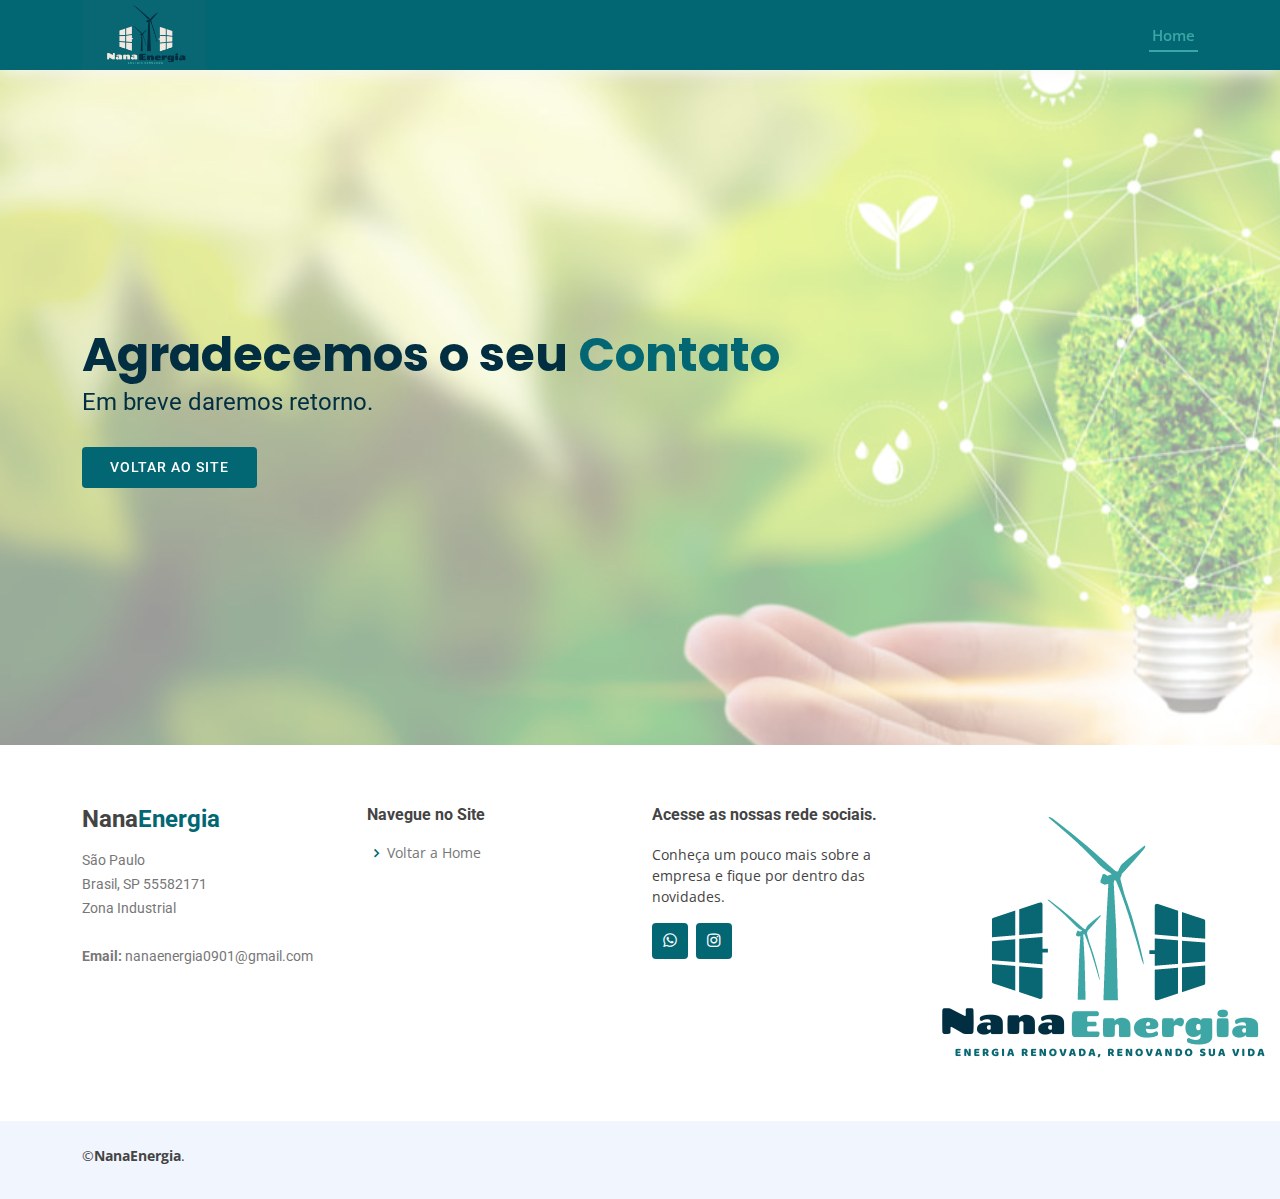
<file: index.html>
<!DOCTYPE html>
<html lang="en">

<head>
  <meta charset="utf-8">
  <meta content="width=device-width, initial-scale=1.0" name="viewport">
  <meta HTTP-EQUIV="Content-type" CONTENT="text/html; charset=UTF-8">
  <meta HTTP-EQUIV="Content-type" CONTENT="text/html; charset=UTF-8">

  <title>Nana Energia</title>
  <meta content="" name="description">
  <meta content="" name="keywords">

  <!-- Favicons -->
  <link href="assets/img/favicon.png" rel="icon">
  <link href="assets/img/apple-touch-icon.png" rel="apple-touch-icon">

  <!-- Google Fonts -->
  <link href="https://fonts.googleapis.com/css?family=Open+Sans:300,300i,400,400i,600,600i,700,700i|Roboto:300,300i,400,400i,500,500i,600,600i,700,700i|Poppins:300,300i,400,400i,500,500i,600,600i,700,700i" rel="stylesheet">

  <!-- Vendor CSS Files -->
  <link href="assets/vendor/aos/aos.css" rel="stylesheet">
  <link href="assets/vendor/bootstrap/css/bootstrap.min.css" rel="stylesheet">
  <link href="assets/vendor/bootstrap-icons/bootstrap-icons.css" rel="stylesheet">
  <link href="assets/vendor/boxicons/css/boxicons.min.css" rel="stylesheet">
  <link href="assets/vendor/glightbox/css/glightbox.min.css" rel="stylesheet">
  <link href="assets/vendor/swiper/swiper-bundle.min.css" rel="stylesheet">

  <!-- Template Main CSS File -->
  <link href="assets/css/style.css" rel="stylesheet">

  <!-- =======================================================
  * Template Name: BizLand - v3.10.0
  * Template URL: https://bootstrapmade.com/bizland-bootstrap-business-template/
  * Author: BootstrapMade.com
  * License: https://bootstrapmade.com/license/
  ======================================================== -->
</head>

<body>

  <!-- ======= Header ======= -->
  <header id="header" class="d-flex align-items-center">
    <div class="container d-flex align-items-center justify-content-between">

      <h1 class="logo"><a href="index.html"><img src="./assets/img/Apresentação Verde e Branca de Conferência Agro.jpg" ><span></span></a></h1>
      <!-- Uncomment below if you prefer to use an image logo -->
      <!-- <a href="index.html" class="logo"><img src="assets/img/logo.png" alt=""></a>-->

      <nav id="navbar" class="navbar">
        <ul>
          <li><a class="nav-link scrollto active" href="https://pedroneto261.github.io/nanaenegia/">Home</a></li>
        </ul>
        <i class="bi bi-list mobile-nav-toggle"></i>
      </nav><!-- .navbar -->

    </div>
  </header><!-- End Header -->

  <!-- ======= Hero Section ======= -->
  <section id="hero" class="d-flex align-items-center">
    <div class="container" data-aos="zoom-out" data-aos-delay="100">
      <h1>Agradecemos o seu <span>Contato</span></h1>
      <h2>Em breve daremos retorno.</h2>
      <div class="d-flex">
        <a href="https://pedroneto261.github.io/nanaenegia/" class="btn-get-started scrollto">Voltar ao Site</a>
      </div>
    </div>
  </section><!-- End Hero -->

  <!-- ======= Footer ======= -->
  <footer id="footer">

   

    <div class="footer-top">
      <div class="container">
        <div class="row">

          <div class="col-lg-3 col-md-6 footer-contact">
            <h3>Nana<span>Energia</span></h3>
            <p>
              São Paulo <br>
              Brasil, SP 55582171<br>
              Zona Industrial<br><br>
              
              <strong>Email:</strong> nanaenergia0901@gmail.com<br>
            </p>
          </div>

          <div class="col-lg-3 col-md-6 footer-links">
            <h4>Navegue no Site</h4>
            <ul>
              <li><i class="bx bx-chevron-right"></i> <a href="https://pedroneto261.github.io/nanaenegia/">Voltar a Home</a></li>
              
            </ul>
          </div>

          <div class="col-lg-3 col-md-6 footer-links">
            <h4>Acesse as nossas rede sociais.</h4>
            <p>Conheça um pouco mais sobre a empresa e fique por dentro das novidades.</p>
            <div class="social-links mt-3">
              
              <a href="#" class="whatsapp"><i class="bx bxl-whatsapp"></i></a>
              <a href="#" class="instagram"><i class="bx bxl-instagram"></i></a>
              
            </div>
          </div>

          <div class="col-lg-3 col-md-6 footer-links">
              
              <a href="https://pedroneto261.github.io/nanaenegia/"><img  src="./assets/img/logotransparente.png"></a>
              
            </div>
          </div>

        </div>
      </div>
    </div>

    <div class="container py-4">
      <div class="copyright">
        &copy;<strong><span>NanaEnergia</span></strong>. 
      </div>
      <div class="credits">
      </div>
    </div>
  </footer><!-- End Footer -->

  <div id="preloader"></div>
  <a href="#" class="back-to-top d-flex align-items-center justify-content-center"><i class="bi bi-arrow-up-short"></i></a>

  <!-- Vendor JS Files -->
  <script src="assets/vendor/purecounter/purecounter_vanilla.js"></script>
  <script src="assets/vendor/aos/aos.js"></script>
  <script src="assets/vendor/bootstrap/js/bootstrap.bundle.min.js"></script>
  <script src="assets/vendor/glightbox/js/glightbox.min.js"></script>
  <script src="assets/vendor/isotope-layout/isotope.pkgd.min.js"></script>
  <script src="assets/vendor/swiper/swiper-bundle.min.js"></script>
  <script src="assets/vendor/waypoints/noframework.waypoints.js"></script>
  <script src="assets/vendor/php-email-form/validate.js"></script>

  <!-- Template Main JS File -->
  <script src="assets/js/main.js"></script>

</body>

</html>
</file>
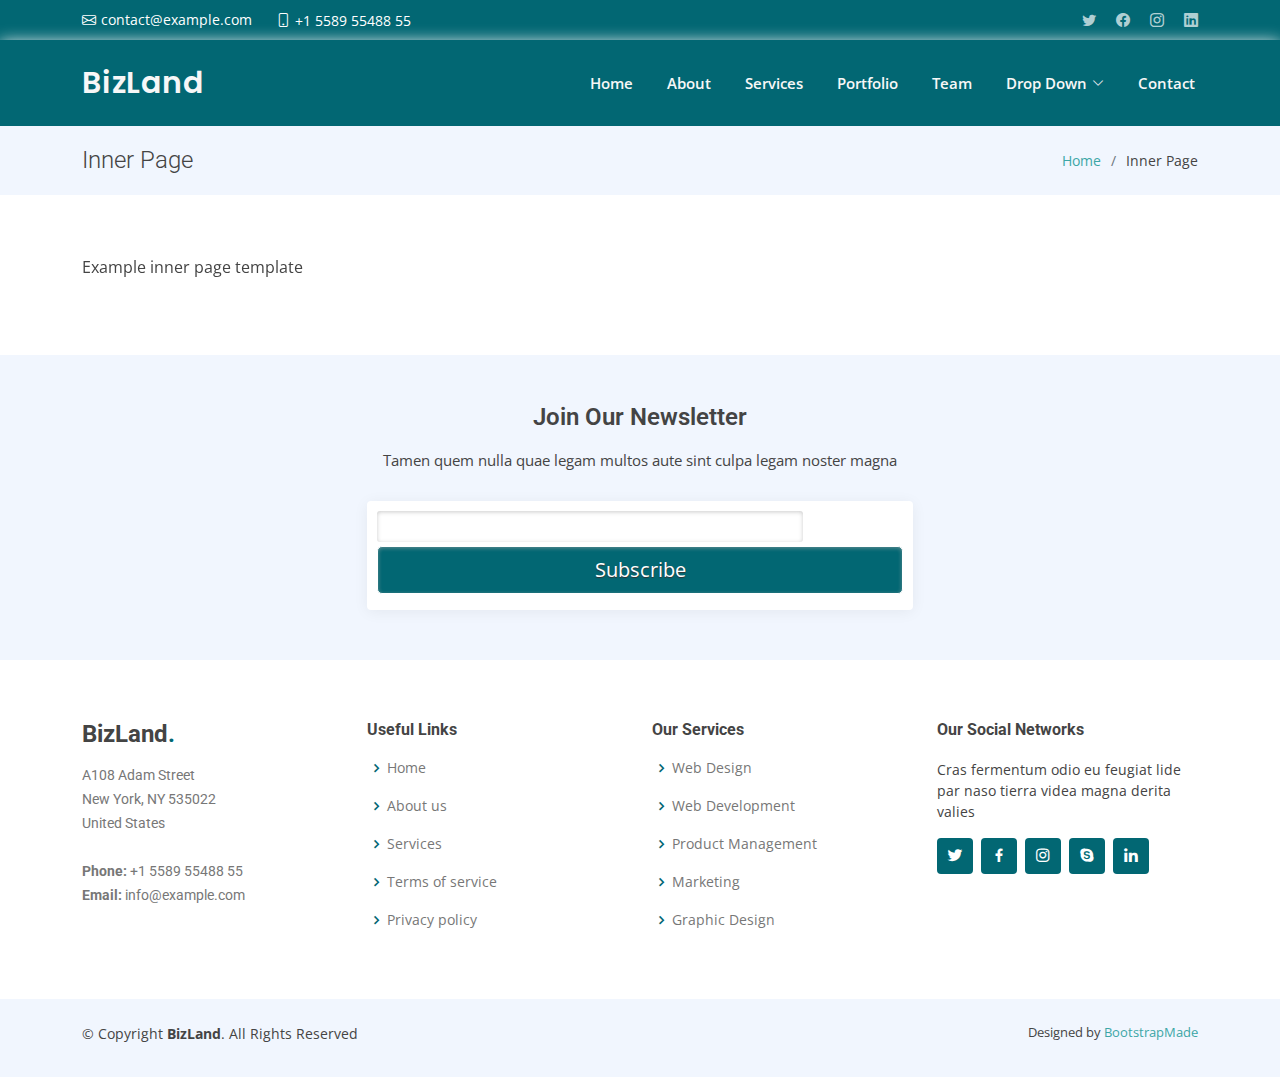
<file: inner-page.html>
<!DOCTYPE html>
<html lang="en">

<head>
  <meta charset="utf-8">
  <meta content="width=device-width, initial-scale=1.0" name="viewport">

  <title>Inner Page - BizLand Bootstrap Template</title>
  <meta content="" name="description">
  <meta content="" name="keywords">

  <!-- Favicons -->
  <link href="assets/img/favicon.png" rel="icon">
  <link href="assets/img/apple-touch-icon.png" rel="apple-touch-icon">

  <!-- Google Fonts -->
  <link href="https://fonts.googleapis.com/css?family=Open+Sans:300,300i,400,400i,600,600i,700,700i|Roboto:300,300i,400,400i,500,500i,600,600i,700,700i|Poppins:300,300i,400,400i,500,500i,600,600i,700,700i" rel="stylesheet">

  <!-- Vendor CSS Files -->
  <link href="assets/vendor/aos/aos.css" rel="stylesheet">
  <link href="assets/vendor/bootstrap/css/bootstrap.min.css" rel="stylesheet">
  <link href="assets/vendor/bootstrap-icons/bootstrap-icons.css" rel="stylesheet">
  <link href="assets/vendor/boxicons/css/boxicons.min.css" rel="stylesheet">
  <link href="assets/vendor/glightbox/css/glightbox.min.css" rel="stylesheet">
  <link href="assets/vendor/swiper/swiper-bundle.min.css" rel="stylesheet">

  <!-- Template Main CSS File -->
  <link href="assets/css/style.css" rel="stylesheet">

  <!-- =======================================================
  * Template Name: BizLand - v3.10.0
  * Template URL: https://bootstrapmade.com/bizland-bootstrap-business-template/
  * Author: BootstrapMade.com
  * License: https://bootstrapmade.com/license/
  ======================================================== -->
</head>

<body>

  <!-- ======= Top Bar ======= -->
  <section id="topbar" class="d-flex align-items-center">
    <div class="container d-flex justify-content-center justify-content-md-between">
      <div class="contact-info d-flex align-items-center">
        <i class="bi bi-envelope d-flex align-items-center"><a href="mailto:contact@example.com">contact@example.com</a></i>
        <i class="bi bi-phone d-flex align-items-center ms-4"><span>+1 5589 55488 55</span></i>
      </div>
      <div class="social-links d-none d-md-flex align-items-center">
        <a href="#" class="twitter"><i class="bi bi-twitter"></i></a>
        <a href="#" class="facebook"><i class="bi bi-facebook"></i></a>
        <a href="#" class="instagram"><i class="bi bi-instagram"></i></a>
        <a href="#" class="linkedin"><i class="bi bi-linkedin"></i></i></a>
      </div>
    </div>
  </section>

  <!-- ======= Header ======= -->
  <header id="header" class="d-flex align-items-center">
    <div class="container d-flex align-items-center justify-content-between">

      <h1 class="logo"><a href="index.html">BizLand<span>.</span></a></h1>
      <!-- Uncomment below if you prefer to use an image logo -->
      <!-- <a href="index.html" class="logo"><img src="assets/img/logo.png" alt=""></a>-->

      <nav id="navbar" class="navbar">
        <ul>
          <li><a class="nav-link scrollto " href="#hero">Home</a></li>
          <li><a class="nav-link scrollto" href="#about">About</a></li>
          <li><a class="nav-link scrollto" href="#services">Services</a></li>
          <li><a class="nav-link scrollto " href="#portfolio">Portfolio</a></li>
          <li><a class="nav-link scrollto" href="#team">Team</a></li>
          <li class="dropdown"><a href="#"><span>Drop Down</span> <i class="bi bi-chevron-down"></i></a>
            <ul>
              <li><a href="#">Drop Down 1</a></li>
              <li class="dropdown"><a href="#"><span>Deep Drop Down</span> <i class="bi bi-chevron-right"></i></a>
                <ul>
                  <li><a href="#">Deep Drop Down 1</a></li>
                  <li><a href="#">Deep Drop Down 2</a></li>
                  <li><a href="#">Deep Drop Down 3</a></li>
                  <li><a href="#">Deep Drop Down 4</a></li>
                  <li><a href="#">Deep Drop Down 5</a></li>
                </ul>
              </li>
              <li><a href="#">Drop Down 2</a></li>
              <li><a href="#">Drop Down 3</a></li>
              <li><a href="#">Drop Down 4</a></li>
            </ul>
          </li>
          <li><a class="nav-link scrollto" href="#contact">Contact</a></li>
        </ul>
        <i class="bi bi-list mobile-nav-toggle"></i>
      </nav><!-- .navbar -->

    </div>
  </header><!-- End Header -->

  <main id="main" data-aos="fade-up">

    <!-- ======= Breadcrumbs ======= -->
    <section class="breadcrumbs">
      <div class="container">

        <div class="d-flex justify-content-between align-items-center">
          <h2>Inner Page</h2>
          <ol>
            <li><a href="index.html">Home</a></li>
            <li>Inner Page</li>
          </ol>
        </div>

      </div>
    </section><!-- End Breadcrumbs -->

    <section class="inner-page">
      <div class="container">
        <p>
          Example inner page template
        </p>
      </div>
    </section>

  </main><!-- End #main -->

  <!-- ======= Footer ======= -->
  <footer id="footer">

    <div class="footer-newsletter">
      <div class="container">
        <div class="row justify-content-center">
          <div class="col-lg-6">
            <h4>Join Our Newsletter</h4>
            <p>Tamen quem nulla quae legam multos aute sint culpa legam noster magna</p>
            <form action="" method="post">
              <input type="email" name="email"><input type="submit" value="Subscribe">
            </form>
          </div>
        </div>
      </div>
    </div>

    <div class="footer-top">
      <div class="container">
        <div class="row">

          <div class="col-lg-3 col-md-6 footer-contact">
            <h3>BizLand<span>.</span></h3>
            <p>
              A108 Adam Street <br>
              New York, NY 535022<br>
              United States <br><br>
              <strong>Phone:</strong> +1 5589 55488 55<br>
              <strong>Email:</strong> info@example.com<br>
            </p>
          </div>

          <div class="col-lg-3 col-md-6 footer-links">
            <h4>Useful Links</h4>
            <ul>
              <li><i class="bx bx-chevron-right"></i> <a href="#">Home</a></li>
              <li><i class="bx bx-chevron-right"></i> <a href="#">About us</a></li>
              <li><i class="bx bx-chevron-right"></i> <a href="#">Services</a></li>
              <li><i class="bx bx-chevron-right"></i> <a href="#">Terms of service</a></li>
              <li><i class="bx bx-chevron-right"></i> <a href="#">Privacy policy</a></li>
            </ul>
          </div>

          <div class="col-lg-3 col-md-6 footer-links">
            <h4>Our Services</h4>
            <ul>
              <li><i class="bx bx-chevron-right"></i> <a href="#">Web Design</a></li>
              <li><i class="bx bx-chevron-right"></i> <a href="#">Web Development</a></li>
              <li><i class="bx bx-chevron-right"></i> <a href="#">Product Management</a></li>
              <li><i class="bx bx-chevron-right"></i> <a href="#">Marketing</a></li>
              <li><i class="bx bx-chevron-right"></i> <a href="#">Graphic Design</a></li>
            </ul>
          </div>

          <div class="col-lg-3 col-md-6 footer-links">
            <h4>Our Social Networks</h4>
            <p>Cras fermentum odio eu feugiat lide par naso tierra videa magna derita valies</p>
            <div class="social-links mt-3">
              <a href="#" class="twitter"><i class="bx bxl-twitter"></i></a>
              <a href="#" class="facebook"><i class="bx bxl-facebook"></i></a>
              <a href="#" class="instagram"><i class="bx bxl-instagram"></i></a>
              <a href="#" class="google-plus"><i class="bx bxl-skype"></i></a>
              <a href="#" class="linkedin"><i class="bx bxl-linkedin"></i></a>
            </div>
          </div>

        </div>
      </div>
    </div>

    <div class="container py-4">
      <div class="copyright">
        &copy; Copyright <strong><span>BizLand</span></strong>. All Rights Reserved
      </div>
      <div class="credits">
        <!-- All the links in the footer should remain intact. -->
        <!-- You can delete the links only if you purchased the pro version. -->
        <!-- Licensing information: https://bootstrapmade.com/license/ -->
        <!-- Purchase the pro version with working PHP/AJAX contact form: https://bootstrapmade.com/bizland-bootstrap-business-template/ -->
        Designed by <a href="https://bootstrapmade.com/">BootstrapMade</a>
      </div>
    </div>
  </footer><!-- End Footer -->

  <div id="preloader"></div>
  <a href="#" class="back-to-top d-flex align-items-center justify-content-center"><i class="bi bi-arrow-up-short"></i></a>

  <!-- Vendor JS Files -->
  <script src="assets/vendor/purecounter/purecounter_vanilla.js"></script>
  <script src="assets/vendor/aos/aos.js"></script>
  <script src="assets/vendor/bootstrap/js/bootstrap.bundle.min.js"></script>
  <script src="assets/vendor/glightbox/js/glightbox.min.js"></script>
  <script src="assets/vendor/isotope-layout/isotope.pkgd.min.js"></script>
  <script src="assets/vendor/swiper/swiper-bundle.min.js"></script>
  <script src="assets/vendor/waypoints/noframework.waypoints.js"></script>
  <script src="assets/vendor/php-email-form/validate.js"></script>

  <!-- Template Main JS File -->
  <script src="assets/js/main.js"></script>

</body>

</html>
</file>
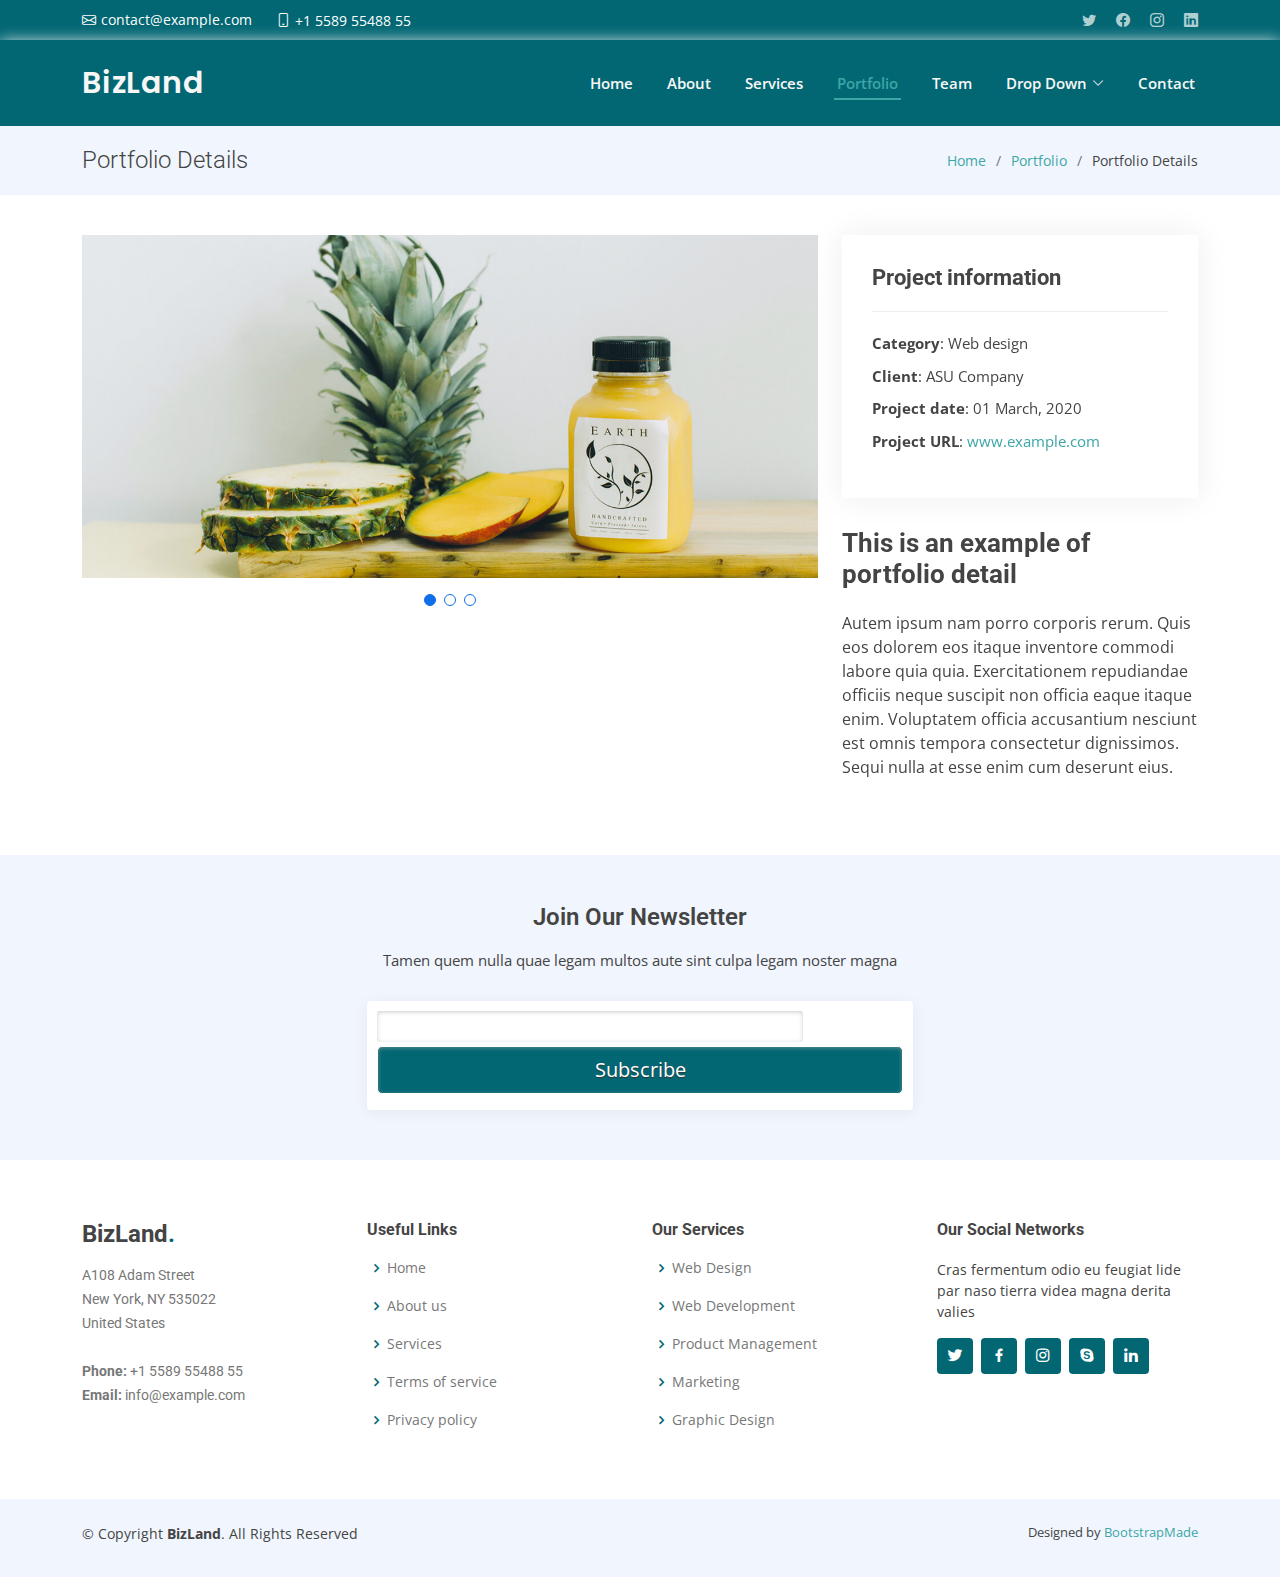
<file: portfolio-details.html>
<!DOCTYPE html>
<html lang="en">

<head>
  <meta charset="utf-8">
  <meta content="width=device-width, initial-scale=1.0" name="viewport">

  <title>Portfolio Details - BizLand Bootstrap Template</title>
  <meta content="" name="description">
  <meta content="" name="keywords">

  <!-- Favicons -->
  <link href="assets/img/favicon.png" rel="icon">
  <link href="assets/img/apple-touch-icon.png" rel="apple-touch-icon">

  <!-- Google Fonts -->
  <link href="https://fonts.googleapis.com/css?family=Open+Sans:300,300i,400,400i,600,600i,700,700i|Roboto:300,300i,400,400i,500,500i,600,600i,700,700i|Poppins:300,300i,400,400i,500,500i,600,600i,700,700i" rel="stylesheet">

  <!-- Vendor CSS Files -->
  <link href="assets/vendor/aos/aos.css" rel="stylesheet">
  <link href="assets/vendor/bootstrap/css/bootstrap.min.css" rel="stylesheet">
  <link href="assets/vendor/bootstrap-icons/bootstrap-icons.css" rel="stylesheet">
  <link href="assets/vendor/boxicons/css/boxicons.min.css" rel="stylesheet">
  <link href="assets/vendor/glightbox/css/glightbox.min.css" rel="stylesheet">
  <link href="assets/vendor/swiper/swiper-bundle.min.css" rel="stylesheet">

  <!-- Template Main CSS File -->
  <link href="assets/css/style.css" rel="stylesheet">

  <!-- =======================================================
  * Template Name: BizLand - v3.10.0
  * Template URL: https://bootstrapmade.com/bizland-bootstrap-business-template/
  * Author: BootstrapMade.com
  * License: https://bootstrapmade.com/license/
  ======================================================== -->
</head>

<body>

  <!-- ======= Top Bar ======= -->
  <section id="topbar" class="d-flex align-items-center">
    <div class="container d-flex justify-content-center justify-content-md-between">
      <div class="contact-info d-flex align-items-center">
        <i class="bi bi-envelope d-flex align-items-center"><a href="mailto:contact@example.com">contact@example.com</a></i>
        <i class="bi bi-phone d-flex align-items-center ms-4"><span>+1 5589 55488 55</span></i>
      </div>
      <div class="social-links d-none d-md-flex align-items-center">
        <a href="#" class="twitter"><i class="bi bi-twitter"></i></a>
        <a href="#" class="facebook"><i class="bi bi-facebook"></i></a>
        <a href="#" class="instagram"><i class="bi bi-instagram"></i></a>
        <a href="#" class="linkedin"><i class="bi bi-linkedin"></i></i></a>
      </div>
    </div>
  </section>

  <!-- ======= Header ======= -->
  <header id="header" class="d-flex align-items-center">
    <div class="container d-flex align-items-center justify-content-between">

      <h1 class="logo"><a href="index.html">BizLand<span>.</span></a></h1>
      <!-- Uncomment below if you prefer to use an image logo -->
      <!-- <a href="index.html" class="logo"><img src="assets/img/logo.png" alt=""></a>-->

      <nav id="navbar" class="navbar">
        <ul>
          <li><a class="nav-link scrollto " href="#hero">Home</a></li>
          <li><a class="nav-link scrollto" href="#about">About</a></li>
          <li><a class="nav-link scrollto" href="#services">Services</a></li>
          <li><a class="nav-link scrollto active" href="#portfolio">Portfolio</a></li>
          <li><a class="nav-link scrollto" href="#team">Team</a></li>
          <li class="dropdown"><a href="#"><span>Drop Down</span> <i class="bi bi-chevron-down"></i></a>
            <ul>
              <li><a href="#">Drop Down 1</a></li>
              <li class="dropdown"><a href="#"><span>Deep Drop Down</span> <i class="bi bi-chevron-right"></i></a>
                <ul>
                  <li><a href="#">Deep Drop Down 1</a></li>
                  <li><a href="#">Deep Drop Down 2</a></li>
                  <li><a href="#">Deep Drop Down 3</a></li>
                  <li><a href="#">Deep Drop Down 4</a></li>
                  <li><a href="#">Deep Drop Down 5</a></li>
                </ul>
              </li>
              <li><a href="#">Drop Down 2</a></li>
              <li><a href="#">Drop Down 3</a></li>
              <li><a href="#">Drop Down 4</a></li>
            </ul>
          </li>
          <li><a class="nav-link scrollto" href="#contact">Contact</a></li>
        </ul>
        <i class="bi bi-list mobile-nav-toggle"></i>
      </nav><!-- .navbar -->

    </div>
  </header><!-- End Header -->

  <main id="main" data-aos="fade-up">

    <!-- ======= Breadcrumbs Section ======= -->
    <section class="breadcrumbs">
      <div class="container">

        <div class="d-flex justify-content-between align-items-center">
          <h2>Portfolio Details</h2>
          <ol>
            <li><a href="index.html">Home</a></li>
            <li><a href="portfolio.html">Portfolio</a></li>
            <li>Portfolio Details</li>
          </ol>
        </div>

      </div>
    </section><!-- Breadcrumbs Section -->

    <!-- ======= Portfolio Details Section ======= -->
    <section id="portfolio-details" class="portfolio-details">
      <div class="container">

        <div class="row gy-4">

          <div class="col-lg-8">
            <div class="portfolio-details-slider swiper">
              <div class="swiper-wrapper align-items-center">

                <div class="swiper-slide">
                  <img src="assets/img/portfolio/portfolio-details-1.jpg" alt="">
                </div>

                <div class="swiper-slide">
                  <img src="assets/img/portfolio/portfolio-details-2.jpg" alt="">
                </div>

                <div class="swiper-slide">
                  <img src="assets/img/portfolio/portfolio-details-3.jpg" alt="">
                </div>

              </div>
              <div class="swiper-pagination"></div>
            </div>
          </div>

          <div class="col-lg-4">
            <div class="portfolio-info">
              <h3>Project information</h3>
              <ul>
                <li><strong>Category</strong>: Web design</li>
                <li><strong>Client</strong>: ASU Company</li>
                <li><strong>Project date</strong>: 01 March, 2020</li>
                <li><strong>Project URL</strong>: <a href="#">www.example.com</a></li>
              </ul>
            </div>
            <div class="portfolio-description">
              <h2>This is an example of portfolio detail</h2>
              <p>
                Autem ipsum nam porro corporis rerum. Quis eos dolorem eos itaque inventore commodi labore quia quia. Exercitationem repudiandae officiis neque suscipit non officia eaque itaque enim. Voluptatem officia accusantium nesciunt est omnis tempora consectetur dignissimos. Sequi nulla at esse enim cum deserunt eius.
              </p>
            </div>
          </div>

        </div>

      </div>
    </section><!-- End Portfolio Details Section -->

  </main><!-- End #main -->

  <!-- ======= Footer ======= -->
  <footer id="footer">

    <div class="footer-newsletter">
      <div class="container">
        <div class="row justify-content-center">
          <div class="col-lg-6">
            <h4>Join Our Newsletter</h4>
            <p>Tamen quem nulla quae legam multos aute sint culpa legam noster magna</p>
            <form action="" method="post">
              <input type="email" name="email"><input type="submit" value="Subscribe">
            </form>
          </div>
        </div>
      </div>
    </div>

    <div class="footer-top">
      <div class="container">
        <div class="row">

          <div class="col-lg-3 col-md-6 footer-contact">
            <h3>BizLand<span>.</span></h3>
            <p>
              A108 Adam Street <br>
              New York, NY 535022<br>
              United States <br><br>
              <strong>Phone:</strong> +1 5589 55488 55<br>
              <strong>Email:</strong> info@example.com<br>
            </p>
          </div>

          <div class="col-lg-3 col-md-6 footer-links">
            <h4>Useful Links</h4>
            <ul>
              <li><i class="bx bx-chevron-right"></i> <a href="#">Home</a></li>
              <li><i class="bx bx-chevron-right"></i> <a href="#">About us</a></li>
              <li><i class="bx bx-chevron-right"></i> <a href="#">Services</a></li>
              <li><i class="bx bx-chevron-right"></i> <a href="#">Terms of service</a></li>
              <li><i class="bx bx-chevron-right"></i> <a href="#">Privacy policy</a></li>
            </ul>
          </div>

          <div class="col-lg-3 col-md-6 footer-links">
            <h4>Our Services</h4>
            <ul>
              <li><i class="bx bx-chevron-right"></i> <a href="#">Web Design</a></li>
              <li><i class="bx bx-chevron-right"></i> <a href="#">Web Development</a></li>
              <li><i class="bx bx-chevron-right"></i> <a href="#">Product Management</a></li>
              <li><i class="bx bx-chevron-right"></i> <a href="#">Marketing</a></li>
              <li><i class="bx bx-chevron-right"></i> <a href="#">Graphic Design</a></li>
            </ul>
          </div>

          <div class="col-lg-3 col-md-6 footer-links">
            <h4>Our Social Networks</h4>
            <p>Cras fermentum odio eu feugiat lide par naso tierra videa magna derita valies</p>
            <div class="social-links mt-3">
              <a href="#" class="twitter"><i class="bx bxl-twitter"></i></a>
              <a href="#" class="facebook"><i class="bx bxl-facebook"></i></a>
              <a href="#" class="instagram"><i class="bx bxl-instagram"></i></a>
              <a href="#" class="google-plus"><i class="bx bxl-skype"></i></a>
              <a href="#" class="linkedin"><i class="bx bxl-linkedin"></i></a>
            </div>
          </div>

        </div>
      </div>
    </div>

    <div class="container py-4">
      <div class="copyright">
        &copy; Copyright <strong><span>BizLand</span></strong>. All Rights Reserved
      </div>
      <div class="credits">
        <!-- All the links in the footer should remain intact. -->
        <!-- You can delete the links only if you purchased the pro version. -->
        <!-- Licensing information: https://bootstrapmade.com/license/ -->
        <!-- Purchase the pro version with working PHP/AJAX contact form: https://bootstrapmade.com/bizland-bootstrap-business-template/ -->
        Designed by <a href="https://bootstrapmade.com/">BootstrapMade</a>
      </div>
    </div>
  </footer><!-- End Footer -->

  <div id="preloader"></div>
  <a href="#" class="back-to-top d-flex align-items-center justify-content-center"><i class="bi bi-arrow-up-short"></i></a>

  <!-- Vendor JS Files -->
  <script src="assets/vendor/purecounter/purecounter_vanilla.js"></script>
  <script src="assets/vendor/aos/aos.js"></script>
  <script src="assets/vendor/bootstrap/js/bootstrap.bundle.min.js"></script>
  <script src="assets/vendor/glightbox/js/glightbox.min.js"></script>
  <script src="assets/vendor/isotope-layout/isotope.pkgd.min.js"></script>
  <script src="assets/vendor/swiper/swiper-bundle.min.js"></script>
  <script src="assets/vendor/waypoints/noframework.waypoints.js"></script>
  <script src="assets/vendor/php-email-form/validate.js"></script>

  <!-- Template Main JS File -->
  <script src="assets/js/main.js"></script>

</body>

</html>
</file>
<file: assets/css/style.css>
/**
* Template Name: BizLand - v3.10.0
* Template URL: https://bootstrapmade.com/bizland-bootstrap-business-template/
* Author: BootstrapMade.com
* License: https://bootstrapmade.com/license/
*/

/*--------------------------------------------------------------
# General
--------------------------------------------------------------*/
body {
  font-family: "Open Sans", sans-serif;
  color: #444444;
}

a {
  color: #3CA6A6;
  text-decoration: none;
}

a:hover {
  color: #3CA6A6;
  text-decoration: none;
}

h1,
h2,
h3,
h4,
h5,
h6 {
  font-family: "Roboto", sans-serif;
}

/*--------------------------------------------------------------
# Preloader
--------------------------------------------------------------*/
#preloader {
  position: fixed;
  top: 0;
  left: 0;
  right: 0;
  bottom: 0;
  z-index: 9999;
  overflow: hidden;
  background: #fff;
}

#preloader:before {
  content: "";
  position: fixed;
  top: calc(50% - 30px);
  left: calc(50% - 30px);
  border: 6px solid #3CA6A6;
  border-top-color: #e2eefd;
  border-radius: 50%;
  width: 60px;
  height: 60px;
  -webkit-animation: animate-preloader 1s linear infinite;
  animation: animate-preloader 1s linear infinite;
}

@-webkit-keyframes animate-preloader {
  0% {
    transform: rotate(0deg);
  }

  100% {
    transform: rotate(360deg);
  }
}

@keyframes animate-preloader {
  0% {
    transform: rotate(0deg);
  }

  100% {
    transform: rotate(360deg);
  }
}

/*--------------------------------------------------------------
# Back to top button
--------------------------------------------------------------*/
.back-to-top {
  position: fixed;
  visibility: hidden;
  opacity: 0;
  right: 15px;
  bottom: 15px;
  z-index: 996;
  background: #3CA6A6;
  width: 40px;
  height: 40px;
  border-radius: 4px;
  transition: all 0.4s;
}

.back-to-top i {
  font-size: 28px;
  color: #fff;
  line-height: 0;
}

.back-to-top:hover {
  background: #3284f1;
  color: #fff;
}

.back-to-top.active {
  visibility: visible;
  opacity: 1;
}

/*--------------------------------------------------------------
# Disable aos animation delay on mobile devices
--------------------------------------------------------------*/
@media screen and (max-width: 768px) {
  [data-aos-delay] {
    transition-delay: 0 !important;
  }
}

/*--------------------------------------------------------------
# Top Bar
--------------------------------------------------------------*/
#topbar {
  background:#026773;
  height: 40px;
  font-size: 14px;
  transition: all 0.5s;
  color: #fff;
  padding: 0;
}

#topbar .contact-info i {
  font-style: normal;
  color: #fff;
}

#topbar .contact-info i a,
#topbar .contact-info i span {
  padding-left: 5px;
  color: #fff;
}

#topbar .contact-info i a {
  line-height: 0;
  transition: 0.3s;
  transition: 0.3s;
}

#topbar .contact-info i a:hover {
  color: #fff;
  text-decoration: underline;
}

#topbar .social-links a {
  color: rgba(255, 255, 255, 0.7);
  line-height: 0;
  transition: 0.3s;
  margin-left: 20px;
}

#topbar .social-links a:hover {
  color: white;
}

/*--------------------------------------------------------------
# Header
--------------------------------------------------------------*/
#header {
  background: #026773;
  transition: all 0.5s;
  z-index: 997;
  height: 86px;
  box-shadow: 0px 2px 15px #f7f7f7;
}

#header.fixed-top {
  height: 70px;
}

#header .logo {
  font-size: 30px;
  margin: 0;
  padding: 0;
  line-height: 1;
  font-weight: 600;
  letter-spacing: 0.8px;
  font-family: "Poppins", sans-serif;
}

#header .logo a {
  color: #f7f7f7;
}

#header .logo a span {
  color: #026773;
}

#header .logo img {
  max-height: 70px;
}

.scrolled-offset {
  margin-top: 70px;
}

/*--------------------------------------------------------------
# Navigation Menu
--------------------------------------------------------------*/
/**
* Desktop Navigation 
*/
.navbar {
  padding: 0;
}

.navbar ul {
  margin: 0;
  padding: 0;
  display: flex;
  list-style: none;
  align-items: center;
}

.navbar li {
  position: relative;
}

.navbar>ul>li {
  white-space: nowrap;
  padding: 10px 0 10px 28px;
}

.navbar a,
.navbar a:focus {
  display: flex;
  align-items: center;
  justify-content: space-between;
  padding: 0 3px;
  font-size: 15px;
  font-weight: 600;
  color: #f7f7f7;
  white-space: nowrap;
  transition: 0.3s;
  position: relative;
}

.navbar a i,
.navbar a:focus i {
  font-size: 12px;
  line-height: 0;
  margin-left: 5px;
}

.navbar>ul>li>a:before {
  content: "";
  position: absolute;
  width: 100%;
  height: 2px;
  bottom: -6px;
  left: 0;
  background-color: #3CA6A6;
  visibility: hidden;
  width: 0px;
  transition: all 0.3s ease-in-out 0s;
}

.navbar a:hover:before,
.navbar li:hover>a:before,
.navbar .active:before {
  visibility: visible;
  width: 100%;
}

.navbar a:hover,
.navbar .active,
.navbar .active:focus,
.navbar li:hover>a {
  color: #3CA6A6;
}

.navbar .dropdown ul {
  display: block;
  position: absolute;
  left: 28px;
  top: calc(100% + 30px);
  margin: 0;
  padding: 10px 0;
  z-index: 99;
  opacity: 0;
  visibility: hidden;
  background: #fff;
  box-shadow: 0px 0px 30px rgba(127, 137, 161, 0.25);
  transition: 0.3s;
}

.navbar .dropdown ul li {
  min-width: 200px;
}

.navbar .dropdown ul a {
  padding: 10px 20px;
  font-weight: 400;
}

.navbar .dropdown ul a i {
  font-size: 12px;
}

.navbar .dropdown ul a:hover,
.navbar .dropdown ul .active:hover,
.navbar .dropdown ul li:hover>a {
  color:#3CA6A6;
}

.navbar .dropdown:hover>ul {
  opacity: 1;
  top: 100%;
  visibility: visible;
}

.navbar .dropdown .dropdown ul {
  top: 0;
  left: calc(100% - 30px);
  visibility: hidden;
}

.navbar .dropdown .dropdown:hover>ul {
  opacity: 1;
  top: 0;
  left: 100%;
  visibility: visible;
}

@media (max-width: 1366px) {
  .navbar .dropdown .dropdown ul {
    left: -90%;
  }

  .navbar .dropdown .dropdown:hover>ul {
    left: -100%;
  }
}

/**
* Mobile Navigation 
*/
.mobile-nav-toggle {
  color: #222222;
  font-size: 28px;
  cursor: pointer;
  display: none;
  line-height: 0;
  transition: 0.5s;
}

.mobile-nav-toggle.bi-x {
  color: #fff;
}

@media (max-width: 991px) {
  .mobile-nav-toggle {
    display: block;
  }

  .navbar ul {
    display: none;
  }
}

.navbar-mobile {
  position: fixed;
  overflow: hidden;
  top: 0;
  right: 0;
  left: 0;
  bottom: 0;
  background: rgba(9, 9, 9, 0.9);
  transition: 0.3s;
  z-index: 999;
}

.navbar-mobile .mobile-nav-toggle {
  position: absolute;
  top: 15px;
  right: 15px;
}

.navbar-mobile ul {
  display: block;
  position: absolute;
  top: 55px;
  right: 15px;
  bottom: 15px;
  left: 15px;
  padding: 10px 0;
  background-color: #fff;
  overflow-y: auto;
  transition: 0.3s;
}

.navbar-mobile a,
.navbar-mobile a:focus {
  padding: 10px 20px;
  font-size: 15px;
  color: #222222;
}

.navbar-mobile>ul>li {
  padding: 0;
}

.navbar-mobile a:hover:before,
.navbar-mobile li:hover>a:before,
.navbar-mobile .active:before {
  visibility: hidden;
}

.navbar-mobile a:hover,
.navbar-mobile .active,
.navbar-mobile li:hover>a {
  color: #106eea;
}

.navbar-mobile .getstarted,
.navbar-mobile .getstarted:focus {
  margin: 15px;
}

.navbar-mobile .dropdown ul {
  position: static;
  display: none;
  margin: 10px 20px;
  padding: 10px 0;
  z-index: 99;
  opacity: 1;
  visibility: visible;
  background: #fff;
  box-shadow: 0px 0px 30px rgba(127, 137, 161, 0.25);
}

.navbar-mobile .dropdown ul li {
  min-width: 200px;
}

.navbar-mobile .dropdown ul a {
  padding: 10px 20px;
}

.navbar-mobile .dropdown ul a i {
  font-size: 12px;
}

.navbar-mobile .dropdown ul a:hover,
.navbar-mobile .dropdown ul .active:hover,
.navbar-mobile .dropdown ul li:hover>a {
  color: #106eea;
}

.navbar-mobile .dropdown>.dropdown-active {
  display: block;
}

/*--------------------------------------------------------------
# Hero Section
--------------------------------------------------------------*/
#hero {
  width: 100%;
  height: 75vh;
  background: url("../img/exemplos-de-energia-renovavel.jpg") top left;
  background-size: cover;
  position: relative;
}

#hero:before {
  content: "";
  background: rgba(255, 255, 255, 0.6);
  position: absolute;
  bottom: 0;
  top: 0;
  left: 0;
  right: 0;
}

#hero .container {
  position: relative;
}

#hero h1 {
  margin: 0;
  font-size: 48px;
  font-weight: 700;
  line-height: 56px;
  color: #012E40;
  font-family: "Poppins", sans-serif;
}

#hero h1 span {
  color: #026773;
}

#hero h2 {
  color: #012E40;
  margin: 5px 0 30px 0;
  font-size: 24px;
  font-weight: 400;
}

#hero .btn-get-started {
  font-family: "Roboto", sans-serif;
  text-transform: uppercase;
  font-weight: 500;
  font-size: 14px;
  letter-spacing: 1px;
  display: inline-block;
  padding: 10px 28px;
  border-radius: 4px;
  transition: 0.5s;
  color: #fff;
  background: #026773;
}

#hero .btn-get-started:hover {
  background: #247cf0;
}

#hero .btn-watch-video {
  font-size: 16px;
  transition: 0.5s;
  margin-left: 25px;
  color: #222222;
  font-weight: 600;
  display: flex;
  align-items: center;
}

#hero .btn-watch-video i {
  color: #106eea;
  font-size: 32px;
  transition: 0.3s;
  line-height: 0;
  margin-right: 8px;
}

#hero .btn-watch-video:hover {
  color: #106eea;
}

#hero .btn-watch-video:hover i {
  color: #3b8af2;
}

@media (min-width: 1024px) {
  #hero {
    background-attachment: fixed;
  }
}

@media (max-width: 768px) {
  #hero {
    height: 100vh;
  }

  #hero h1 {
    font-size: 28px;
    line-height: 36px;
  }

  #hero h2 {
    font-size: 18px;
    line-height: 24px;
    margin-bottom: 30px;
  }

  #hero .btn-get-started,
  #hero .btn-watch-video {
    font-size: 13px;
  }
}

@media (max-height: 500px) {
  #hero {
    height: 120vh;
  }
}

/*--------------------------------------------------------------
# Sections General
--------------------------------------------------------------*/
section {
  padding: 60px 0;
  overflow: hidden;
}

.section-bg {
  background-color: #f6f9fe;
}

.section-title {
  text-align: center;
  padding-bottom: 30px;
}

.section-title h2 {
  font-size: 13px;
  letter-spacing: 1px;
  font-weight: 700;
  padding: 8px 20px;
  margin: 0;
  background: #e7f1fd;
  color: #026773;
  display: inline-block;
  text-transform: uppercase;
  border-radius: 50px;
}

.section-title h3 {
  margin: 15px 0 0 0;
  font-size: 32px;
  font-weight: 700;
}

.section-title h3 span {
  color: #026773;
}

.section-title p {
  margin: 15px auto 0 auto;
  font-weight: 600;
}

@media (min-width: 1024px) {
  .section-title p {
    width: 50%;
  }
}

/*--------------------------------------------------------------
# Breadcrumbs
--------------------------------------------------------------*/
.breadcrumbs {
  padding: 20px 0;
  background-color: #f1f6fe;
  min-height: 40px;
}

.breadcrumbs h2 {
  font-size: 24px;
  font-weight: 300;
  margin: 0;
}

@media (max-width: 992px) {
  .breadcrumbs h2 {
    margin: 0 0 10px 0;
  }
}

.breadcrumbs ol {
  display: flex;
  flex-wrap: wrap;
  list-style: none;
  padding: 0;
  margin: 0;
  font-size: 14px;
}

.breadcrumbs ol li+li {
  padding-left: 10px;
}

.breadcrumbs ol li+li::before {
  display: inline-block;
  padding-right: 10px;
  color: #6c757d;
  content: "/";
}

@media (max-width: 768px) {
  .breadcrumbs .d-flex {
    display: block !important;
  }

  .breadcrumbs ol {
    display: block;
  }

  .breadcrumbs ol li {
    display: inline-block;
  }
}

/*--------------------------------------------------------------
# Featured Services
--------------------------------------------------------------*/
.featured-services .icon-box {
  padding: 30px;
  position: relative;
  overflow: hidden;
  background: #fff;
  box-shadow: 0 0 29px 0 rgba(68, 88, 144, 0.12);
  transition: all 0.3s ease-in-out;
  border-radius: 8px;
  z-index: 1;
}

.featured-services .icon-box::before {
  content: "";
  position: absolute;
  background: #cbe0fb;
  right: 0;
  left: 0;
  bottom: 0;
  top: 100%;
  transition: all 0.3s;
  z-index: -1;
}

.featured-services .icon-box:hover::before {
  background: #026773;
  top: 0;
  border-radius: 0px;
}

.featured-services .icon {
  margin-bottom: 15px;
}

.featured-services .icon i {
  font-size: 48px;
  line-height: 1;
  color: #026773;
  transition: all 0.3s ease-in-out;
}

.featured-services .title {
  font-weight: 700;
  margin-bottom: 15px;
  font-size: 18px;
}

.featured-services .title a {
  color: #012E40;
}

.featured-services .description {
  font-size: 15px;
  line-height: 28px;
  margin-bottom: 0;
}

.featured-services .icon-box:hover .title a,
.featured-services .icon-box:hover .description {
  color: #fff;
}

.featured-services .icon-box:hover .icon i {
  color: #fff;
}

/*--------------------------------------------------------------
# About
--------------------------------------------------------------*/
.about .content h3 {
  font-weight: 600;
  font-size: 26px;
}

.about .content ul {
  list-style: none;
  padding: 0;
}

.about .content ul li {
  display: flex;
  align-items: flex-start;
  margin-bottom: 35px;
}

.about .content ul li:first-child {
  margin-top: 35px;
}

.about .content ul i {
  background: #fff;
  box-shadow: 0px 6px 15px rgba(16, 110, 234, 0.12);
  font-size: 24px;
  padding: 20px;
  margin-right: 15px;
  color: #106eea;
  border-radius: 50px;
}

.about .content ul h5 {
  font-size: 18px;
  color: #555555;
}

.about .content ul p {
  font-size: 15px;
}

.about .content p:last-child {
  margin-bottom: 0;
}

/*--------------------------------------------------------------
# Skills
--------------------------------------------------------------*/
.skills .progress {
  height: 60px;
  display: block;
  background: none;
  border-radius: 0;
}

.skills .progress .skill {
  padding: 0;
  margin: 0 0 6px 0;
  text-transform: uppercase;
  display: block;
  font-weight: 600;
  font-family: "Poppins", sans-serif;
  color: #222222;
}

.skills .progress .skill .val {
  float: right;
  font-style: normal;
}

.skills .progress-bar-wrap {
  background: #e2eefd;
  height: 10px;
}

.skills .progress-bar {
  width: 1px;
  height: 10px;
  transition: 0.9s;
  background-color: #106eea;
}

/*--------------------------------------------------------------
# Counts
--------------------------------------------------------------*/
.counts {
  padding: 70px 0 60px;
}

.counts .count-box {
  padding: 30px 30px 25px 30px;
  width: 100%;
  position: relative;
  text-align: center;
  background: #f1f6fe;
}

.counts .count-box i {
  position: absolute;
  top: -28px;
  left: 50%;
  transform: translateX(-50%);
  font-size: 24px;
  background: #106eea;
  color: #fff;
  width: 56px;
  height: 56px;
  line-height: 0;
  border-radius: 50px;
  border: 5px solid #fff;
  display: inline-flex;
  align-items: center;
  justify-content: center;
}

.counts .count-box span {
  font-size: 36px;
  display: block;
  font-weight: 600;
  color: #062b5b;
}

.counts .count-box p {
  padding: 0;
  margin: 0;
  font-family: "Roboto", sans-serif;
  font-size: 14px;
}

/*--------------------------------------------------------------
# Clients
--------------------------------------------------------------*/
.clients {
  padding: 15px 0;
  text-align: center;
}

.clients img {
  max-width: 45%;
  transition: all 0.4s ease-in-out;
  display: inline-block;
  padding: 15px 0;
}

.clients img:hover {
  transform: scale(1.15);
}

@media (max-width: 768px) {
  .clients img {
    max-width: 40%;
  }
}

/*--------------------------------------------------------------
# Services
--------------------------------------------------------------*/
.services .icon-box {
  text-align: center;
  border: 1px solid #e2eefd;
  padding: 80px 20px;
  transition: all ease-in-out 0.3s;
  background: #fff;
}

.services .icon-box .icon {
  margin: 0 auto;
  width: 64px;
  height: 64px;
  background: #f1f6fe;
  border-radius: 4px;
  border: 1px solid #deebfd;
  display: flex;
  align-items: center;
  justify-content: center;
  margin-bottom: 20px;
  transition: ease-in-out 0.3s;
}

.services .icon-box .icon i {
  color: #3b8af2;
  font-size: 28px;
  transition: ease-in-out 0.3s;
}

.services .icon-box h4 {
  font-weight: 700;
  margin-bottom: 15px;
  font-size: 24px;
}

.services .icon-box h4 a {
  color: #222222;
  transition: ease-in-out 0.3s;
}

.services .icon-box p {
  line-height: 24px;
  font-size: 14px;
  margin-bottom: 0;
}

.services .icon-box:hover {
  border-color: #fff;
  box-shadow: 0px 0 25px 0 rgba(16, 110, 234, 0.1);
}

.services .icon-box:hover h4 a,
.services .icon-box:hover .icon i {
  color: #106eea;
}

.services .icon-box:hover .icon {
  border-color: #106eea;
}

/*--------------------------------------------------------------
# Testimonials
--------------------------------------------------------------*/
.testimonials {
  padding: 80px 0;
  background: url("../img/energia-solar.jpeg") no-repeat;
  background-position: center center;
  background-size: cover;
  position: relative;
}

.testimonials::before {
  content: "";
  position: absolute;
  left: 0;
  right: 0;
  top: 0;
  bottom: 0;
  background: rgba(0, 0, 0, 0.7);
}

.testimonials .section-header {
  margin-bottom: 40px;
}

.testimonials .testimonials-carousel,
.testimonials .testimonials-slider {
  overflow: hidden;
}

.testimonials .testimonial-item {
  text-align: center;
  color: #fff;
}

.testimonials .testimonial-item .testimonial-img {
  width: 100px;
  border-radius: 50%;
  border: 6px solid rgba(255, 255, 255, 0.15);
  margin: 0 auto;
}

.testimonials .testimonial-item h3 {
  font-size: 20px;
  font-weight: bold;
  margin: 10px 0 5px 0;
  color: #fff;
}

.testimonials .testimonial-item h4 {
  font-size: 14px;
  color: #ddd;
  margin: 0 0 15px 0;
}

.testimonials .testimonial-item .quote-icon-left,
.testimonials .testimonial-item .quote-icon-right {
  color: rgba(255, 255, 255, 0.4);
  font-size: 26px;
}

.testimonials .testimonial-item .quote-icon-left {
  display: inline-block;
  left: -5px;
  position: relative;
}

.testimonials .testimonial-item .quote-icon-right {
  display: inline-block;
  right: -5px;
  position: relative;
  top: 10px;
}

.testimonials .testimonial-item p {
  font-style: italic;
  margin: 0 auto 15px auto;
  color: #eee;
}

.testimonials .swiper-pagination {
  margin-top: 20px;
  position: relative;
}

.testimonials .swiper-pagination .swiper-pagination-bullet {
  width: 12px;
  height: 12px;
  background-color: rgba(255, 255, 255, 0.5);
  opacity: 1;
}

.testimonials .swiper-pagination .swiper-pagination-bullet-active {
  background-color: #106eea;
}

@media (min-width: 992px) {
  .testimonials .testimonial-item p {
    width: 80%;
  }
}

/*--------------------------------------------------------------
# Portfolio
--------------------------------------------------------------*/
.portfolio #portfolio-flters {
  padding: 0;
  margin: 0 auto 15px auto;
  list-style: none;
  text-align: center;
  border-radius: 50px;
  padding: 2px 15px;
}

.portfolio #portfolio-flters li {
  cursor: pointer;
  display: inline-block;
  padding: 10px 15px 8px 15px;
  font-size: 16px;
  font-weight: 600;
  line-height: 1;
  text-transform: uppercase;
  color: #444444;
  margin-bottom: 5px;
  transition: all 0.3s ease-in-out;
}

.portfolio #portfolio-flters li:hover,
.portfolio #portfolio-flters li.filter-active {
  color: #106eea;
}

.portfolio #portfolio-flters li:last-child {
  margin-right: 0;
}

.portfolio .portfolio-item {
  margin-bottom: 30px;
}

.portfolio .portfolio-item .portfolio-info {
  opacity: 0;
  position: absolute;
  left: 30px;
  right: 30px;
  bottom: 0;
  z-index: 3;
  transition: all ease-in-out 0.3s;
  background: rgba(255, 255, 255, 0.9);
  padding: 15px;
}

.portfolio .portfolio-item .portfolio-info h4 {
  font-size: 18px;
  color: #fff;
  font-weight: 600;
  color: #222222;
}

.portfolio .portfolio-item .portfolio-info p {
  color: #555555;
  font-size: 14px;
  margin-bottom: 0;
}

.portfolio .portfolio-item .portfolio-info .preview-link,
.portfolio .portfolio-item .portfolio-info .details-link {
  position: absolute;
  right: 40px;
  font-size: 24px;
  top: calc(50% - 18px);
  color: #3c3c3c;
}

.portfolio .portfolio-item .portfolio-info .preview-link:hover,
.portfolio .portfolio-item .portfolio-info .details-link:hover {
  color: #106eea;
}

.portfolio .portfolio-item .portfolio-info .details-link {
  right: 10px;
}

.portfolio .portfolio-item .portfolio-links {
  opacity: 0;
  left: 0;
  right: 0;
  text-align: center;
  z-index: 3;
  position: absolute;
  transition: all ease-in-out 0.3s;
}

.portfolio .portfolio-item .portfolio-links a {
  color: #fff;
  margin: 0 2px;
  font-size: 28px;
  display: inline-block;
  transition: 0.3s;
}

.portfolio .portfolio-item .portfolio-links a:hover {
  color: #6ba7f5;
}

.portfolio .portfolio-item:hover .portfolio-info {
  opacity: 1;
  bottom: 20px;
}

/*--------------------------------------------------------------
# Portfolio Details
--------------------------------------------------------------*/
.portfolio-details {
  padding-top: 40px;
}

.portfolio-details .portfolio-details-slider img {
  width: 100%;
}

.portfolio-details .portfolio-details-slider .swiper-pagination {
  margin-top: 20px;
  position: relative;
}

.portfolio-details .portfolio-details-slider .swiper-pagination .swiper-pagination-bullet {
  width: 12px;
  height: 12px;
  background-color: #fff;
  opacity: 1;
  border: 1px solid #106eea;
}

.portfolio-details .portfolio-details-slider .swiper-pagination .swiper-pagination-bullet-active {
  background-color: #106eea;
}

.portfolio-details .portfolio-info {
  padding: 30px;
  box-shadow: 0px 0 30px rgba(34, 34, 34, 0.08);
}

.portfolio-details .portfolio-info h3 {
  font-size: 22px;
  font-weight: 700;
  margin-bottom: 20px;
  padding-bottom: 20px;
  border-bottom: 1px solid #eee;
}

.portfolio-details .portfolio-info ul {
  list-style: none;
  padding: 0;
  font-size: 15px;
}

.portfolio-details .portfolio-info ul li+li {
  margin-top: 10px;
}

.portfolio-details .portfolio-description {
  padding-top: 30px;
}

.portfolio-details .portfolio-description h2 {
  font-size: 26px;
  font-weight: 700;
  margin-bottom: 20px;
}

.portfolio-details .portfolio-description p {
  padding: 0;
}

/*--------------------------------------------------------------
# Team
--------------------------------------------------------------*/
.team {
  padding: 60px 0;
}

.team .member {
  margin-bottom: 20px;
  overflow: hidden;
  border-radius: 4px;
  background: #fff;
  box-shadow: 0px 2px 15px rgba(16, 110, 234, 0.15);
}

.team .member .member-img {
  position: relative;
  overflow: hidden;
}

.team .member .social {
  position: absolute;
  left: 0;
  bottom: 30px;
  right: 0;
  opacity: 0;
  transition: ease-in-out 0.3s;
  text-align: center;
}

.team .member .social a {
  transition: color 0.3s;
  color: #222222;
  margin: 0 3px;
  padding-top: 7px;
  border-radius: 4px;
  width: 36px;
  height: 36px;
  background: rgba(16, 110, 234, 0.8);
  display: inline-block;
  transition: ease-in-out 0.3s;
  color: #fff;
}

.team .member .social a:hover {
  background: #3b8af2;
}

.team .member .social i {
  font-size: 18px;
}

.team .member .member-info {
  padding: 25px 15px;
}

.team .member .member-info h4 {
  font-weight: 700;
  margin-bottom: 5px;
  font-size: 18px;
  color: #222222;
}

.team .member .member-info span {
  display: block;
  font-size: 13px;
  font-weight: 400;
  color: #aaaaaa;
}

.team .member .member-info p {
  font-style: italic;
  font-size: 14px;
  line-height: 26px;
  color: #777777;
}

.team .member:hover .social {
  opacity: 1;
  bottom: 15px;
}

/*--------------------------------------------------------------
# Pricing
--------------------------------------------------------------*/
.pricing .box {
  padding: 20px;
  background: #fff;
  text-align: center;
  box-shadow: 0px 0px 4px rgba(0, 0, 0, 0.12);
  border-radius: 5px;
  position: relative;
  overflow: hidden;
}

.pricing .box h3 {
  font-weight: 400;
  margin: -20px -20px 20px -20px;
  padding: 20px 15px;
  font-size: 16px;
  font-weight: 600;
  color: #777777;
  background: #f8f8f8;
}

.pricing .box h4 {
  font-size: 36px;
  color: #106eea;
  font-weight: 600;
  font-family: "Poppins", sans-serif;
  margin-bottom: 20px;
}

.pricing .box h4 sup {
  font-size: 20px;
  top: -15px;
  left: -3px;
}

.pricing .box h4 span {
  color: #bababa;
  font-size: 16px;
  font-weight: 300;
}

.pricing .box ul {
  padding: 0;
  list-style: none;
  color: #444444;
  text-align: center;
  line-height: 20px;
  font-size: 14px;
}

.pricing .box ul li {
  padding-bottom: 16px;
}

.pricing .box ul i {
  color: #106eea;
  font-size: 18px;
  padding-right: 4px;
}

.pricing .box ul .na {
  color: #ccc;
  text-decoration: line-through;
}

.pricing .btn-wrap {
  margin: 20px -20px -20px -20px;
  padding: 20px 15px;
  background: #f8f8f8;
  text-align: center;
}

.pricing .btn-buy {
  background: #106eea;
  display: inline-block;
  padding: 8px 35px 10px 35px;
  border-radius: 4px;
  color: #fff;
  transition: none;
  font-size: 14px;
  font-weight: 400;
  font-family: "Roboto", sans-serif;
  font-weight: 600;
  transition: 0.3s;
}

.pricing .btn-buy:hover {
  background: #3b8af2;
}

.pricing .featured h3 {
  color: #fff;
  background: #106eea;
}

.pricing .advanced {
  width: 200px;
  position: absolute;
  top: 18px;
  right: -68px;
  transform: rotate(45deg);
  z-index: 1;
  font-size: 14px;
  padding: 1px 0 3px 0;
  background: #106eea;
  color: #fff;
}

/*--------------------------------------------------------------
# Frequently Asked Questions
--------------------------------------------------------------*/
.faq {
  padding: 60px 0;
}

.faq .faq-list {
  padding: 0;
  list-style: none;
}

.faq .faq-list li {
  border-bottom: 1px solid #d4e5fc;
  margin-bottom: 20px;
  padding-bottom: 20px;
}

.faq .faq-list .question {
  display: block;
  position: relative;
  font-family: #106eea;
  font-size: 18px;
  line-height: 24px;
  font-weight: 400;
  padding-left: 25px;
  cursor: pointer;
  color: #0d58ba;
  transition: 0.3s;
}

.faq .faq-list i {
  font-size: 16px;
  position: absolute;
  left: 0;
  top: -2px;
}

.faq .faq-list p {
  margin-bottom: 0;
  padding: 10px 0 0 25px;
}

.faq .faq-list .icon-show {
  display: none;
}

.faq .faq-list .collapsed {
  color: black;
}

.faq .faq-list .collapsed:hover {
  color: #106eea;
}

.faq .faq-list .collapsed .icon-show {
  display: inline-block;
  transition: 0.6s;
}

.faq .faq-list .collapsed .icon-close {
  display: none;
  transition: 0.6s;
}

/*--------------------------------------------------------------
# Contact
--------------------------------------------------------------*/
.contact .info-box {
  color: #444444;
  text-align: center;
  box-shadow: 0 0 30px rgba(214, 215, 216, 0.3);
  padding: 20px 0 30px 0;
}

.contact .info-box i {
  font-size: 32px;
  color: #106eea;
  border-radius: 50%;
  padding: 8px;
  border: 2px dotted #b3d1fa;
}

.contact .info-box h3 {
  font-size: 20px;
  color: #777777;
  font-weight: 700;
  margin: 10px 0;
}

.contact .info-box p {
  padding: 0;
  line-height: 24px;
  font-size: 14px;
  margin-bottom: 0;
}

.contact .php-email-form {
  box-shadow: 0 0 30px rgba(214, 215, 216, 0.4);
  padding: 30px;
}

.contact .php-email-form .error-message {
  display: none;
  color: #fff;
  background: #ed3c0d;
  text-align: left;
  padding: 15px;
  font-weight: 600;
}

.contact .php-email-form .error-message br+br {
  margin-top: 25px;
}

.contact .php-email-form .sent-message {
  display: none;
  color: #fff;
  background: #18d26e;
  text-align: center;
  padding: 15px;
  font-weight: 600;
}

.contact .php-email-form .loading {
  display: none;
  background: #fff;
  text-align: center;
  padding: 15px;
}

.contact .php-email-form .loading:before {
  content: "";
  display: inline-block;
  border-radius: 50%;
  width: 24px;
  height: 24px;
  margin: 0 10px -6px 0;
  border: 3px solid #18d26e;
  border-top-color: #eee;
  -webkit-animation: animate-loading 1s linear infinite;
  animation: animate-loading 1s linear infinite;
}

.contact .php-email-form .form-group {
  margin-bottom: 20px;
}

.contact .php-email-form input,
.contact .php-email-form textarea {
  border-radius: 0;
  box-shadow: none;
  font-size: 14px;
}

.contact .php-email-form input:focus,
.contact .php-email-form textarea:focus {
  border-color: #106eea;
}

.contact .php-email-form input {
  padding: 10px 15px;
}

.contact .php-email-form textarea {
  padding: 12px 15px;
}

.contact .php-email-form button[type=submit] {
  background: #106eea;
  border: 0;
  padding: 10px 30px;
  color: #fff;
  transition: 0.4s;
  border-radius: 4px;
}

.contact .php-email-form button[type=submit]:hover {
  background: #3b8af2;
}

@-webkit-keyframes animate-loading {
  0% {
    transform: rotate(0deg);
  }

  100% {
    transform: rotate(360deg);
  }
}

@keyframes animate-loading {
  0% {
    transform: rotate(0deg);
  }

  100% {
    transform: rotate(360deg);
  }
}

/*--------------------------------------------------------------
# Footer
--------------------------------------------------------------*/
#footer {
  background: #fff;
  padding: 0 0 30px 0;
  color: #444444;
  font-size: 14px;
  background: #f1f6fe;
}

#footer .footer-newsletter {
  padding: 50px 0;
  background: #f1f6fe;
  text-align: center;
  font-size: 15px;
}

#footer .footer-newsletter h4 {
  font-size: 24px;
  margin: 0 0 20px 0;
  padding: 0;
  line-height: 1;
  font-weight: 600;
}

#footer .footer-newsletter form {
  margin-top: 30px;
  background: #fff;
  padding: 6px 10px;
  position: relative;
  border-radius: 4px;
  box-shadow: 0px 2px 15px rgba(0, 0, 0, 0.06);
  text-align: left;
}

#footer .footer-newsletter form input[type=email] {
  border: 0;
  padding: 4px 8px;
  width: calc(100% - 100px);
}



#footer .footer-newsletter form input[type=submit]:hover {
  background: #026773;
}

#footer .footer-top {
  padding: 60px 0 30px 0;
  background: #fff;
}

#footer .footer-top .footer-contact {
  margin-bottom: 30px;
}

#footer .footer-top .footer-contact h3 {
  font-size: 24px;
  margin: 0 0 15px 0;
  padding: 2px 0 2px 0;
  line-height: 1;
  font-weight: 700;
}

#footer .footer-top .footer-contact h3 span {
  color: #026773;
}

#footer .footer-top .footer-contact p {
  font-size: 14px;
  line-height: 24px;
  margin-bottom: 0;
  font-family: "Roboto", sans-serif;
  color: #777777;
}

#footer .footer-top h4 {
  font-size: 16px;
  font-weight: bold;
  color: #444444;
  position: relative;
  padding-bottom: 12px;
}

#footer .footer-top .footer-links {
  margin-bottom: 30px;
}

#footer .footer-top .footer-links ul {
  list-style: none;
  padding: 0;
  margin: 0;
}

#footer .footer-top .footer-links ul i {
  padding-right: 2px;
  color: #026773;
  font-size: 18px;
  line-height: 1;
}

#footer .footer-top .footer-links ul li {
  padding: 10px 0;
  display: flex;
  align-items: center;
}

#footer .footer-top .footer-links ul li:first-child {
  padding-top: 0;
}

#footer .footer-top .footer-links ul a {
  color: #777777;
  transition: 0.3s;
  display: inline-block;
  line-height: 1;
}

#footer .footer-top .footer-links ul a:hover {
  text-decoration: none;
  color: #0295a5;
}

#footer .footer-top .social-links a {
  font-size: 18px;
  display: inline-block;
  background: #026773;
  color: #fff;
  line-height: 1;
  padding: 8px 0;
  margin-right: 4px;
  border-radius: 4px;
  text-align: center;
  width: 36px;
  height: 36px;
  transition: 0.3s;
}

#footer .footer-top .social-links a:hover {
  background: #0295a5;
  color: #fff;
  text-decoration: none;
}

#footer .copyright {
  text-align: center;
  float: left;
}

#footer .credits {
  float: right;
  text-align: center;
  font-size: 13px;
  color: #444444;
}

@media (max-width: 768px) {

  #footer .copyright,
  #footer .credits {
    float: none;
    text-align: center;
    padding: 2px 0;
  }
}

input {
  outline: none;
}
 
/*estilo dos input,  menos o checkbox */
input:not([type="checkbox"]){
  width: 100%;
  margin-top: 4px;
  padding: 10px;    
  border: 1px solid #b2b2b2;
 
  -webkit-border-radius: 3px;
  border-radius: 3px;
 
  -webkit-box-shadow: 0px 1px 4px 0px rgba(168, 168, 168, 0.6) inset;
  box-shadow: 0px 1px 4px 0px rgba(168, 168, 168, 0.6) inset;
 
  -webkit-transition: all 0.2s linear;
  transition: all 0.2s linear;
}
 
/*estilo do botão submit */
input[type="submit"]{
  width: 100%!important;
  cursor: pointer;  
  background: #026773;
  padding: 8px 5px;
  color: #fff;
  font-size: 20px;  
  border: 1px solid #fff;   
  margin-bottom: 10px;  
  text-shadow: 0 1px 1px #333;
 
  -webkit-border-radius: 5px;
  border-radius: 5px;
 
  transition: all 0.2s linear;
}
 
/*estilo do botão submit no hover */
input[type="submit"]:hover{
  background: #3CA6A6;

}

select {
  outline: none;
}
 
/*estilo dos input,  menos o checkbox */
select:not([type="checkbox"]){
  width: 100%;
  margin-top: 4px;
  padding: 10px;    
  border: 1px solid #b2b2b2;
 
  -webkit-border-radius: 3px;
  border-radius: 3px;
 
  -webkit-box-shadow: 0px 1px 4px 0px rgba(168, 168, 168, 0.6) inset;
  box-shadow: 0px 1px 4px 0px rgba(168, 168, 168, 0.6) inset;
 
  -webkit-transition: all 0.2s linear;
  transition: all 0.2s linear;
}
 
/*estilo do botão submit */
select[type="submit"]{
  width: 100%!important;
  cursor: pointer;  
  background: rgb(61, 157, 179);
  padding: 8px 5px;
  color: #fff;
  font-size: 20px;  
  border: 1px solid #fff;   
  margin-bottom: 10px;  
  text-shadow: 0 1px 1px #333;
 
  -webkit-border-radius: 5px;
  border-radius: 5px;
 
  transition: all 0.2s linear;
}

.enviar{
  width: 300px;
}

.caso{
  width: 300px;
  text-align: center;
}

label{
  color: #012E40;
}

textarea {
  outline: none;
}
 
/*estilo dos input,  menos o checkbox */
textarea:not([type="checkbox"]){
  width: 100%;
  margin-top: 4px;
  padding: 10px;    
  border: 1px solid #b2b2b2;
 
  -webkit-border-radius: 3px;
  border-radius: 3px;
 
  -webkit-box-shadow: 0px 1px 4px 0px rgba(168, 168, 168, 0.6) inset;
  box-shadow: 0px 1px 4px 0px rgba(168, 168, 168, 0.6) inset;
 
  -webkit-transition: all 0.2s linear;
  transition: all 0.2s linear;
}
 
/*estilo do botão submit */
textarea[type="submit"]{
  width: 100%!important;
  cursor: pointer;  
  background: rgb(61, 157, 179);
  padding: 8px 5px;
  color: #fff;
  font-size: 20px;  
  border: 1px solid #fff;   
  margin-bottom: 10px;  
  text-shadow: 0 1px 1px #333;
 
  -webkit-border-radius: 5px;
  border-radius: 5px;
 
  transition: all 0.2s linear;
}
</file>
